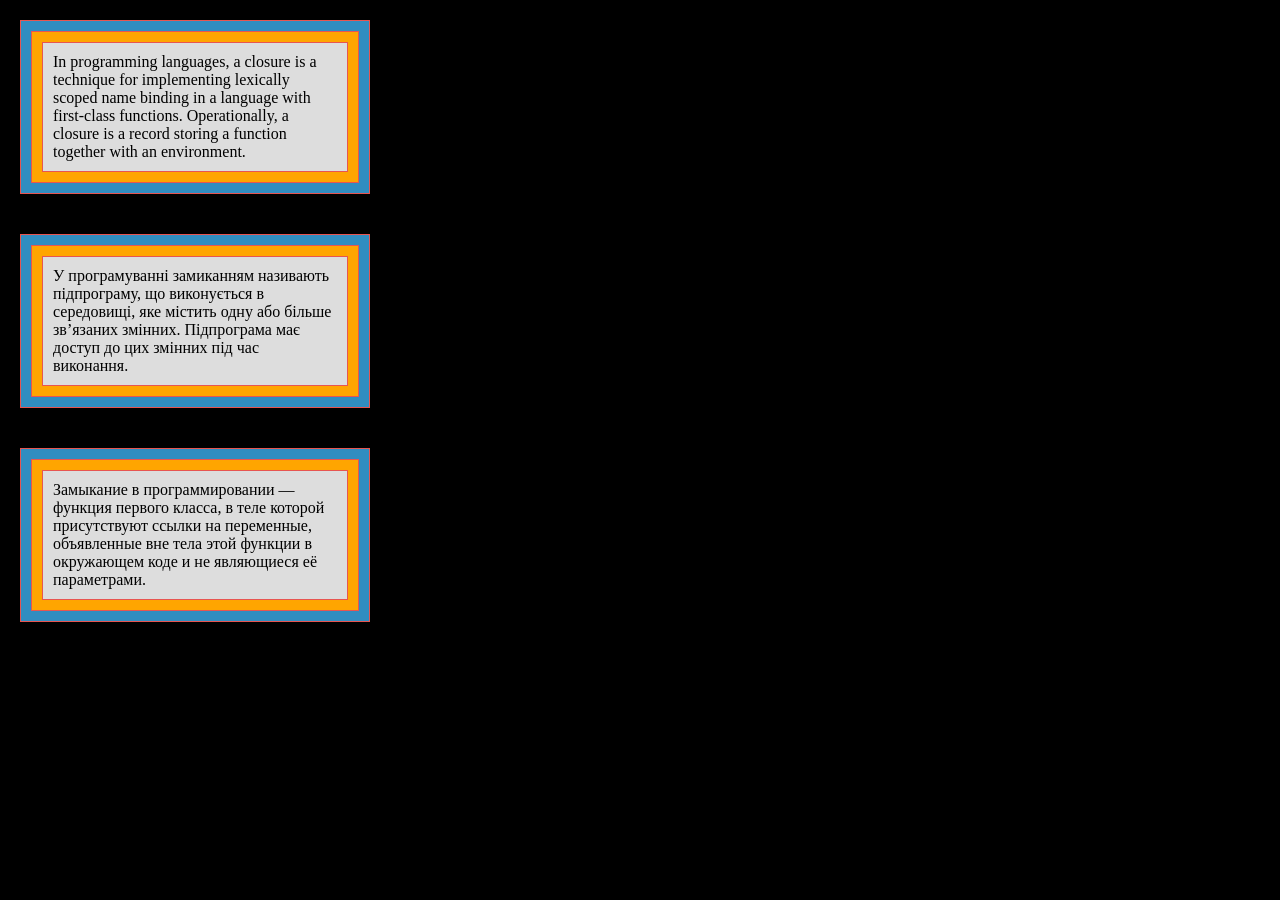
<file: index.html>
<!doctype html><html lang="en"><head><meta charset="UTF-8"><meta name="viewport" content="width=device-width, user-scalable=no, initial-scale=1.0, maximum-scale=1.0, minimum-scale=1.0"><meta http-equiv="X-UA-Compatible" content="ie=edge"><title>Enclosures</title><link rel="stylesheet" href="style.44aecef5.css"></head><body> <div class="out box" id="qa-block"> <div class="middle box"> <div class="inside box"> In programming languages, a closure is a technique for implementing lexically scoped name binding in a language with first-class functions. Operationally, a closure is a record storing a function together with an environment. </div> </div> </div> <div class="out box"> <div class="middle box"> <div class="inside box"> У програмуванні замиканням називають підпрограму, що виконується в середовищі, яке містить одну або більше зв’язаних змінних. Підпрограма має доступ до цих змінних під час виконання. </div> </div> </div> <div class="out box"> <div class="middle box"> <div class="inside box"> Замыкание в программировании — функция первого класса, в теле которой присутствуют ссылки на переменные, объявленные вне тела этой функции в окружающем коде и не являющиеся её параметрами. </div> </div> </div> </body></html>
</file>
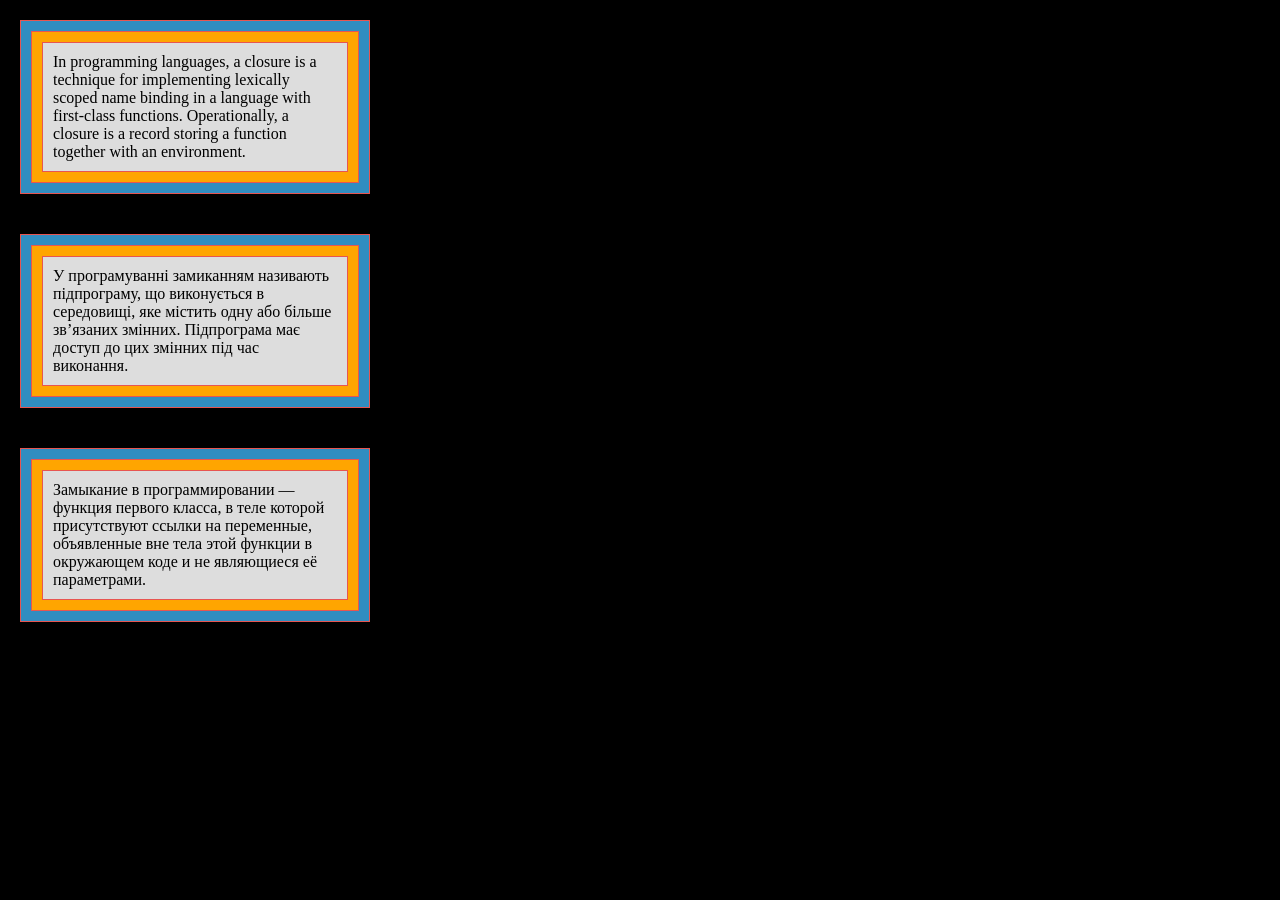
<file: src/index.html>
<!doctype html>
<html lang="en">
  <head>
    <meta charset="UTF-8">
    <meta name="viewport"
      content="width=device-width, user-scalable=no, initial-scale=1.0, maximum-scale=1.0, minimum-scale=1.0">
    <meta http-equiv="X-UA-Compatible" content="ie=edge">
    <title>Enclosures</title>
    <link rel="stylesheet" href="./style.css">
  </head>
  <body>
    <div class="out box" id="qa-block">
      <div class="middle box">
        <div class="inside box">
          In programming languages, a closure is a technique for implementing lexically
          scoped name binding in a language with first-class functions. Operationally, a
          closure is a record storing a function together with an environment.
        </div>
      </div>
    </div>
    <div class="out box">
      <div class="middle box">
        <div class="inside box">
          У програмуванні замиканням називають підпрограму, що виконується в середовищі, яке містить одну або більше зв’язаних змінних. Підпрограма має доступ до цих змінних під час виконання.
        </div>
      </div>
    </div>
    <div class="out box">
      <div class="middle box">
        <div class="inside box">
          Замыкание в программировании — функция первого класса, в теле которой присутствуют ссылки на переменные, объявленные вне тела этой функции в окружающем коде и не являющиеся её параметрами.
        </div>
      </div>
    </div>
  </body>
</html>
</file>
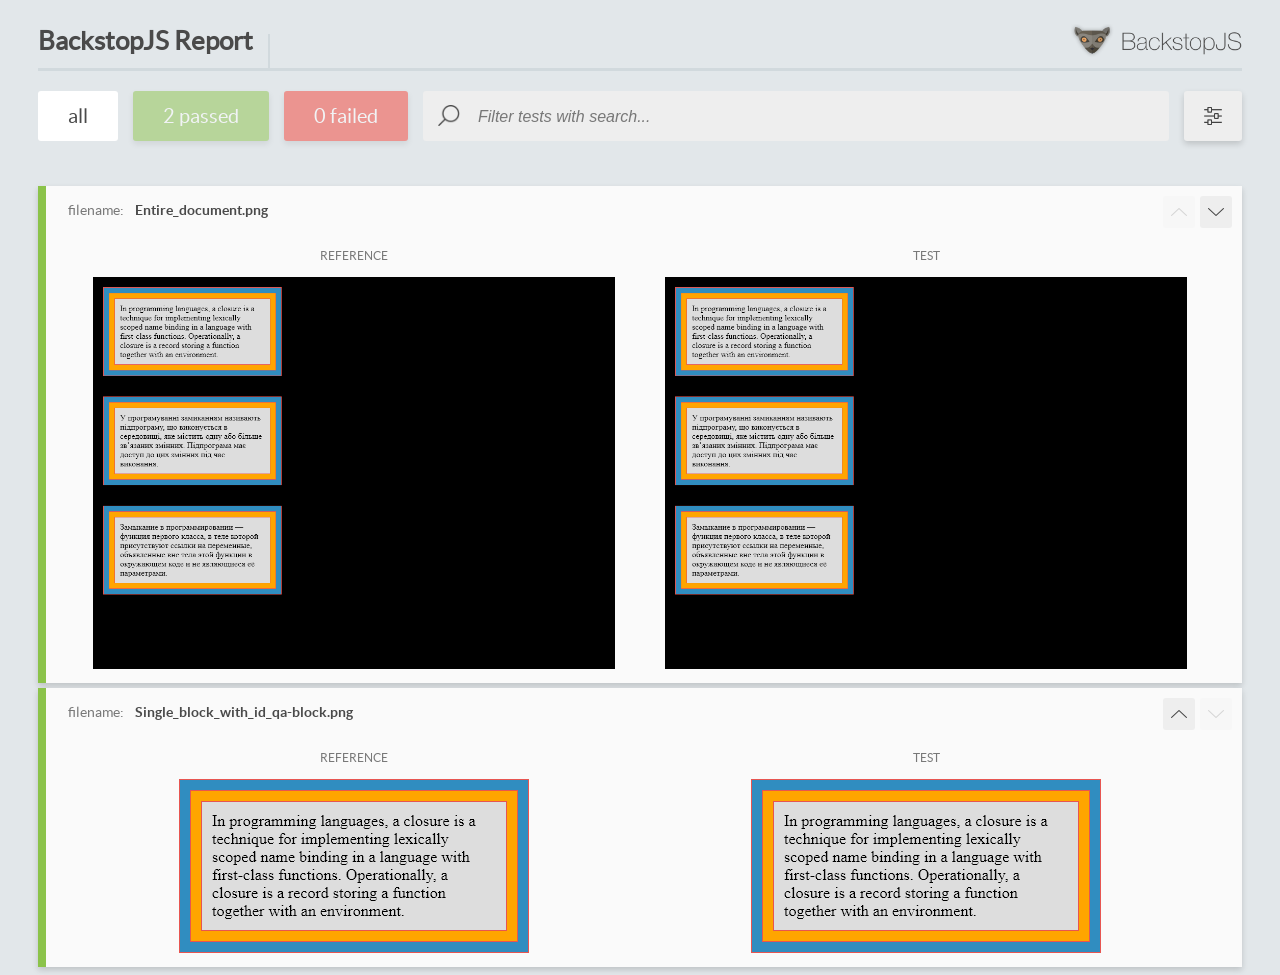
<file: report/html_report/index.html>
<!DOCTYPE html>
<html>
  <head>
    <meta charset="utf-8">
    <title>BackstopJS Report</title>

    <style>
      @font-face {
          font-family: 'latoregular';
          src: url('./assets/fonts/lato-regular-webfont.woff2') format('woff2'),
              url('./assets/fonts/lato-regular-webfont.woff') format('woff');
          font-weight: 400;
          font-style: normal;
      }
      @font-face {
          font-family: 'latobold';
          src: url('./assets/fonts/lato-bold-webfont.woff2') format('woff2'),
              url('./assets/fonts/lato-bold-webfont.woff') format('woff');
          font-weight: 700;
          font-style: normal;
      }

      .ReactModal__Body--open {
          overflow: hidden;
      }
      .ReactModal__Body--open .header {
        display: none;
      }

    </style>
  </head>
  <body style="background-color: #E2E7EA">
    <div id="root">

    </div>
    <script type="text/javascript">
      function report (report) { // eslint-disable-line no-unused-vars
        window.tests = report;
      }
    </script>
    <script type="text/javascript" src="config.js"></script>
    <script type="text/javascript" src="index_bundle.js"></script>
  </body>
</html>
</file>
<file: style.44aecef5.css>
body{background-color:#000;margin:0}.box{box-sizing:border-box;padding:10px;border:1px solid #e75551}.out{margin:20px 20px 40px;width:350px;background-color:#308dc0}.middle{background-color:orange}.inside{background-color:#ddd}
/*# sourceMappingURL=style.44aecef5.css.map */
</file>
<file: src/style.css>
body {
  background-color: #000;
  margin: 0;
}

.box {
  box-sizing: border-box;
  padding: 10px;
  border: 1px solid  #e75551;
}

.out {
  margin: 20px 20px 40px;
  width: 350px;
  background-color: #308dc0;
}

.middle {
  background-color: #ffa500;
}

.inside {
  background-color: #ddd;
}
</file>
